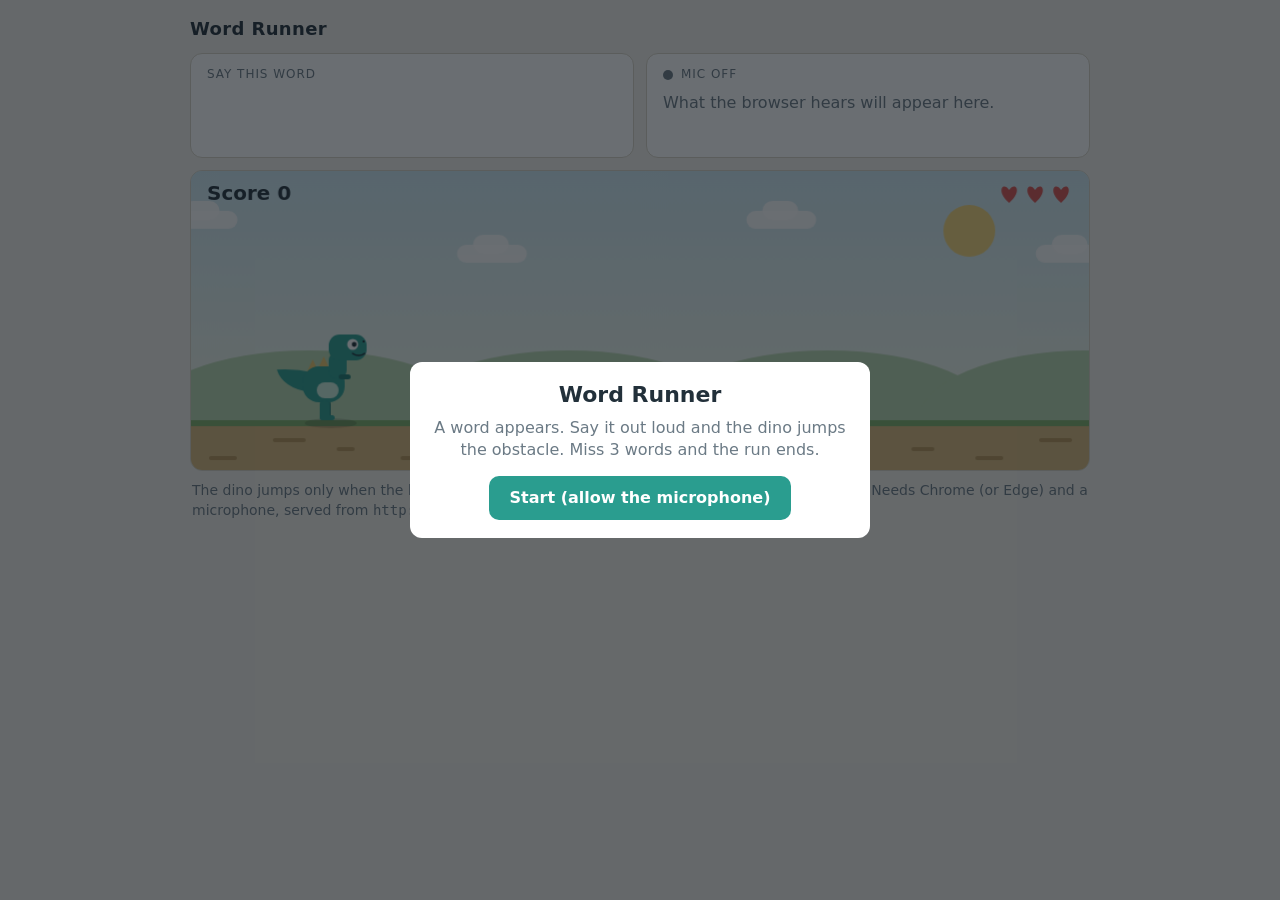
<file: word-runner/index.html>
<!DOCTYPE html>
<html lang="en">
<head>
<meta charset="utf-8">
<meta name="viewport" content="width=device-width, initial-scale=1">
<title>Word Runner</title>
<script>
/* ====================================================================
   EDIT YOUR WORDS HERE. Lowercase, one entry per word (short phrases
   like "ice cream" also work). Avoid words the recogniser writes as
   digits or symbols ("two" -> "2").
   ==================================================================== */
const WORDS = [
  "apple", "river", "yellow", "window", "thirty",
  "world", "girl", "three", "water", "little",
  "comfortable", "vegetable", "usually", "clothes", "village",
  "question", "schedule", "purple", "breakfast", "mountain"
];

/* Tuning */
const LIVES       = 3;    // hits allowed before game over
const START_SPEED = 200;  // px per second (about 4 s to say the first word)
const MAX_SPEED   = 340;
const SPEED_STEP  = 6;    // speed gained per obstacle cleared
</script>
<style>
  :root {
    --bg: #f4f1ea; --panel: #ffffff; --ink: #22303a; --muted: #6b7a85;
    --line: #d9d4c7; --accent: #2a9d8f; --good: #1f8a5b; --bad: #c8453a;
  }
  @media (prefers-color-scheme: dark) {
    :root {
      --bg: #151b20; --panel: #1e262d; --ink: #e8eef2; --muted: #93a3ae;
      --line: #33404a; --accent: #4fc3b3; --good: #5fd39a; --bad: #f0786c;
    }
  }
  * { box-sizing: border-box; }
  body {
    margin: 0; padding: 16px; background: var(--bg); color: var(--ink);
    font: 16px/1.4 system-ui, -apple-system, "Segoe UI", Roboto, sans-serif;
  }
  main { max-width: 900px; margin: 0 auto; }
  h1 { font-size: 18px; margin: 0 0 12px; letter-spacing: .02em; }
  .top { display: flex; gap: 12px; flex-wrap: wrap; margin-bottom: 12px; }
  .card {
    background: var(--panel); border: 1px solid var(--line);
    border-radius: 12px; padding: 12px 16px; flex: 1 1 260px; min-width: 0;
  }
  .label {
    font-size: 12px; text-transform: uppercase; letter-spacing: .08em;
    color: var(--muted); display: flex; align-items: center; gap: 8px;
  }
  #target {
    font-size: clamp(32px, 7vw, 54px); font-weight: 700; line-height: 1.15;
    overflow-wrap: anywhere; min-height: 1.15em;
  }
  #target.ok { color: var(--good); }
  #target.miss { color: var(--bad); }
  #heard {
    font-size: 20px; min-height: 56px; margin-top: 4px;
    overflow-wrap: anywhere;
  }
  #heard .interim { color: var(--muted); font-style: italic; }
  #heard .placeholder { color: var(--muted); font-size: 16px; }
  .dot {
    width: 10px; height: 10px; border-radius: 50%; background: var(--muted);
    display: inline-block;
  }
  .dot.on { background: var(--bad); animation: pulse 1.2s infinite; }
  @keyframes pulse { 50% { opacity: .35; } }
  .stage {
    position: relative; border: 1px solid var(--line); border-radius: 12px;
    overflow: hidden; background: #dff1f5;
  }
  canvas { display: block; width: 100%; height: auto; }
  .overlay {
    position: fixed; inset: 0; z-index: 10; display: flex; align-items: center;
    justify-content: center; padding: 16px; background: rgba(15, 22, 28, .62);
    overflow: auto;
  }
  .overlay[hidden] { display: none; }
  .box {
    background: var(--panel); color: var(--ink); border-radius: 12px;
    padding: 18px 22px; max-width: 460px; width: 100%; text-align: center;
    max-height: 100%; overflow: auto;
  }
  .box h2 { margin: 0 0 6px; font-size: 22px; }
  .box p { margin: 6px 0; color: var(--muted); }
  .box .big { font-size: 18px; color: var(--ink); }
  button {
    font: inherit; font-weight: 600; cursor: pointer; border-radius: 10px;
    border: 1px solid transparent; padding: 10px 20px; margin: 8px 4px 0;
    background: var(--accent); color: #fff;
  }
  button.ghost {
    background: transparent; color: var(--muted); border-color: var(--line);
    font-weight: 500;
  }
  table { width: 100%; border-collapse: collapse; margin: 10px 0 4px; }
  th, td { padding: 5px 8px; border-bottom: 1px solid var(--line); text-align: right; }
  th:first-child, td:first-child { text-align: left; }
  th { font-size: 12px; text-transform: uppercase; letter-spacing: .06em; color: var(--muted); font-weight: 600; }
  td:first-child { font-weight: 600; }
  .note { font-size: 14px; color: var(--muted); margin: 10px 2px 0; }
  .warn { color: var(--bad); font-size: 14px; margin-top: 8px; }
</style>
</head>
<body>
<main>
  <h1>Word Runner</h1>

  <div class="top">
    <div class="card">
      <div class="label">Say this word</div>
      <div id="target">&nbsp;</div>
    </div>
    <div class="card">
      <div class="label"><span class="dot" id="micDot"></span><span id="micText">Mic off</span></div>
      <div id="heard"><span class="placeholder">What the browser hears will appear here.</span></div>
    </div>
  </div>

  <div class="stage">
    <canvas id="game" width="900" height="300"></canvas>
    <div class="overlay" id="overlay">
      <div class="box" id="box"></div>
    </div>
  </div>

  <p class="note">
    The dino jumps only when the browser hears the word above. Say it before the
    obstacle arrives. Needs Chrome (or Edge) and a microphone, served from
    <code>http://localhost</code>.
  </p>
</main>

<script>
(() => {
  'use strict';

  const $ = id => document.getElementById(id);
  const canvas = $('game'), ctx = canvas.getContext('2d');
  const W = canvas.width, H = canvas.height, GROUND = 250;
  const DINO_X = 110, GRAVITY = 2000, JUMP_V = -640;
  const STORE_KEY = 'wordRunner.misses';
  const DEBUG = new URLSearchParams(location.search).has('debug');

  const targetEl = $('target'), heardEl = $('heard');
  const micDot = $('micDot'), micText = $('micText');
  const overlay = $('overlay'), box = $('box');

  /* ---------------- persistent miss counts ---------------- */
  function loadMisses() {
    try { return JSON.parse(localStorage.getItem(STORE_KEY)) || {}; }
    catch (e) { return {}; }
  }
  function saveMisses() {
    try { localStorage.setItem(STORE_KEY, JSON.stringify(allMisses)); } catch (e) {}
  }
  let allMisses = loadMisses();

  /* ---------------- game state ---------------- */
  const g = {
    state: 'idle',          // idle | playing | over
    score: 0, lives: LIVES, speed: START_SPEED,
    target: '', armed: false, bag: [],
    obstacle: null, runMisses: {},
    dinoY: 0, dinoVy: 0, hurt: 0, phase: 0, scroll: 0, last: 0
  };

  function nextWord() {
    if (!g.bag.length) {
      g.bag = WORDS.slice().sort(() => Math.random() - 0.5);
      // avoid the same word twice in a row across reshuffles
      if (g.bag.length > 1 && g.bag[g.bag.length - 1] === g.target) g.bag.reverse();
    }
    g.target = g.bag.pop();
    g.armed = false;
    targetEl.textContent = g.target;
    targetEl.className = '';
    markTranscript();
    const kind = ['rock', 'crystal', 'stump'][Math.floor(Math.random() * 3)];
    const size = { rock: [44, 34], crystal: [36, 48], stump: [34, 42] }[kind];
    g.obstacle = { x: W + 60, w: size[0], h: size[1], kind, word: g.target };
  }

  function startRun() {
    Object.assign(g, {
      state: 'playing', score: 0, lives: LIVES, speed: START_SPEED,
      bag: [], runMisses: {}, dinoY: 0, dinoVy: 0, hurt: 0, target: ''
    });
    overlay.hidden = true;
    nextWord();
  }

  function onHeardTarget() {
    if (g.state !== 'playing' || g.armed) return;
    g.armed = true;
    targetEl.textContent = '✓ ' + g.target;
    targetEl.className = 'ok';
  }

  function onHit() {
    const w = g.target;
    g.runMisses[w] = (g.runMisses[w] || 0) + 1;
    allMisses[w] = (allMisses[w] || 0) + 1;
    saveMisses();
    g.lives--;
    g.hurt = 0.6;
    g.bag.unshift(w);               // missed words come back later this run
    if (g.lives <= 0) { gameOver(); return; }
    nextWord();
  }

  function gameOver() {
    g.state = 'over';
    g.obstacle = null;
    targetEl.textContent = g.target;
    targetEl.className = 'miss';
    stopListening();
    showGameOver();
  }

  /* ---------------- overlays ---------------- */
  function esc(s) {
    return String(s).replace(/[&<>"]/g, c => ({ '&': '&amp;', '<': '&lt;', '>': '&gt;', '"': '&quot;' }[c]));
  }

  function worstWords() {
    return WORDS
      .map(w => ({ w, all: allMisses[w] || 0, run: g.runMisses[w] || 0 }))
      .filter(r => r.all > 0)
      .sort((a, b) => b.all - a.all || b.run - a.run)
      .slice(0, 5);
  }

  function showStart(message) {
    const SR = window.SpeechRecognition || window.webkitSpeechRecognition;
    let html = '<h2>Word Runner</h2>';
    if (!SR) {
      html += '<p class="warn">This browser has no speech recognition. Open this page in Chrome or Edge on a computer.</p>';
    } else {
      html += '<p>A word appears. Say it out loud and the dino jumps the obstacle. ' +
              'Miss ' + LIVES + ' words and the run ends.</p>';
      if (location.protocol === 'file:') {
        html += '<p class="warn">You opened this as a file. Chrome will keep asking for the ' +
                'microphone. Serve it from http://localhost instead.</p>';
      }
      if (message) html += '<p class="warn">' + esc(message) + '</p>';
      html += '<button id="startBtn">Start (allow the microphone)</button>';
    }
    box.innerHTML = html;
    overlay.hidden = false;
    const b = $('startBtn');
    if (b) b.onclick = startListening;
  }

  function showGameOver() {
    const rows = worstWords();
    let html = '<h2>Game over</h2><p class="big">Obstacles cleared: <strong>' + g.score + '</strong></p>';
    if (rows.length) {
      html += '<table><tr><th>Worst words</th><th>This run</th><th>All time</th></tr>' +
        rows.map(r => '<tr><td>' + esc(r.w) + '</td><td>' + r.run + '</td><td>' + r.all + '</td></tr>').join('') +
        '</table>';
    } else {
      html += '<p>No misses recorded.</p>';
    }
    html += '<button id="againBtn">Play again</button>' +
            '<button id="resetBtn" class="ghost">Reset miss history</button>';
    box.innerHTML = html;
    overlay.hidden = false;
    $('againBtn').onclick = startListening;
    $('resetBtn').onclick = () => { allMisses = {}; saveMisses(); g.runMisses = {}; showGameOver(); };
  }

  /* ---------------- speech recognition ---------------- */
  let rec = null, wantListening = false, lastResults = null;
  let mark = { index: 0, words: 0 };   // speech before this point belongs to an earlier word

  const normalize = s => ' ' + String(s).toLowerCase().replace(/[‘’]/g, "'")
    .replace(/[^a-z0-9']+/g, ' ').trim() + ' ';
  const wordCount = s => { const t = s.trim(); return t ? t.split(/\s+/).length : 0; };

  function markTranscript() {
    if (!lastResults || !lastResults.length) { mark = { index: 0, words: 0 }; return; }
    const i = lastResults.length - 1, last = lastResults[i];
    mark = last.isFinal ? { index: i + 1, words: 0 }
                        : { index: i, words: wordCount(last[0].transcript) };
  }

  function setMic(on, text) {
    micDot.classList.toggle('on', on);
    micText.textContent = text;
  }

  function showHeard(finalText, interimText) {
    const tail = s => s.length > 90 ? '…' + s.slice(-90) : s;
    heardEl.textContent = '';
    const total = (finalText + ' ' + interimText).trim();
    if (!total) return;
    const room = 90 - interimText.length;
    const keepFinal = room > 0 ? finalText.slice(-room) : '';
    if (keepFinal) heardEl.append(document.createTextNode(keepFinal + ' '));
    if (interimText) {
      const sp = document.createElement('span');
      sp.className = 'interim';
      sp.textContent = tail(interimText);
      heardEl.append(sp);
    }
  }

  function buildRecognizer() {
    const SR = window.SpeechRecognition || window.webkitSpeechRecognition;
    const r = new SR();
    r.lang = 'en-US';
    r.continuous = true;
    r.interimResults = true;
    r.maxAlternatives = 1;

    r.onstart = () => {
      lastResults = null;
      mark = { index: 0, words: 0 };
      setMic(true, 'Listening');
      if (g.state !== 'playing') startRun();
    };

    r.onresult = e => {
      lastResults = e.results;
      let finalText = '', interimText = '', fresh = '';
      for (let i = 0; i < e.results.length; i++) {
        const t = e.results[i][0].transcript;
        if (e.results[i].isFinal) finalText += t + ' '; else interimText += t;
        if (i === mark.index) fresh += ' ' + t.trim().split(/\s+/).slice(mark.words).join(' ');
        else if (i > mark.index) fresh += ' ' + t;
      }
      showHeard(finalText.trim(), interimText.trim());
      if (g.state === 'playing' && !g.armed && normalize(fresh).includes(normalize(g.target))) {
        onHeardTarget();
      }
    };

    r.onerror = e => {
      if (e.error === 'no-speech' || e.error === 'aborted') return;   // onend restarts
      const msg = {
        'not-allowed': 'Microphone permission was blocked. Allow it from the icon in the address bar, then press Start.',
        'service-not-allowed': 'Speech recognition is not allowed on this page. Use Chrome on http://localhost.',
        'audio-capture': 'No microphone was found.',
        'network': 'Speech recognition needs an internet connection (Chrome sends audio to its speech service).'
      }[e.error] || ('Speech recognition error: ' + e.error);
      wantListening = false;
      if (g.state === 'playing') { g.state = 'idle'; g.obstacle = null; targetEl.innerHTML = '&nbsp;'; }
      showStart(msg);
    };

    r.onend = () => {
      if (wantListening) {
        setMic(false, 'Reconnecting mic…');
        setTimeout(() => { if (wantListening) { try { r.start(); } catch (err) {} } }, 200);
      } else {
        setMic(false, 'Mic off');
      }
    };
    return r;
  }

  function startListening() {
    if (!rec) rec = buildRecognizer();
    wantListening = true;
    g.state = 'idle';
    box.innerHTML = '<h2>Waiting for the microphone…</h2><p>Click "Allow" if Chrome asks.</p>';
    try { rec.start(); }
    catch (err) { rec.onstart(); }   // already running: go straight to the run
  }

  function stopListening() {
    wantListening = false;
    if (rec) { try { rec.stop(); } catch (err) {} }
  }

  /* ---------------- update ---------------- */
  function update(dt) {
    g.hurt = Math.max(0, g.hurt - dt);
    let worldSpeed = 60;                         // idle drift
    if (g.state === 'playing') {
      const o = g.obstacle;
      const dinoMid = DINO_X + 32;
      const dist = (o.x + o.w / 2) - dinoMid;    // centre to centre
      const jumpDist = g.speed * (-JUMP_V / GRAVITY);
      // once the word is heard, sprint to the obstacle instead of waiting
      worldSpeed = (g.armed && dist > jumpDist + 20) ? g.speed * 3 : g.speed;

      o.x -= worldSpeed * dt;

      if (g.armed && g.dinoY === 0 && g.dinoVy === 0 && dist <= jumpDist && dist > -o.w) {
        g.dinoVy = JUMP_V;
      }
      if (!g.armed && o.x < DINO_X + 54 && o.x + o.w > DINO_X + 12) {
        onHit();
      } else if (o.x + o.w < DINO_X) {
        g.score++;
        g.speed = Math.min(MAX_SPEED, g.speed + SPEED_STEP);
        nextWord();
      }
    }
    // jump physics
    if (g.dinoVy !== 0 || g.dinoY < 0) {
      g.dinoVy += GRAVITY * dt;
      g.dinoY += g.dinoVy * dt;
      if (g.dinoY >= 0) { g.dinoY = 0; g.dinoVy = 0; }
    }
    if (g.state !== 'over') {
      g.scroll += worldSpeed * dt;
      g.phase += worldSpeed * dt * 0.06;
    }
  }

  /* ---------------- drawing ---------------- */
  function rr(x, y, w, h, r) {
    ctx.beginPath();
    if (ctx.roundRect) ctx.roundRect(x, y, w, h, r); else ctx.rect(x, y, w, h);
    ctx.fill();
  }

  function drawBackground() {
    const sky = ctx.createLinearGradient(0, 0, 0, GROUND);
    sky.addColorStop(0, '#cfe9f3'); sky.addColorStop(1, '#f3f7ea');
    ctx.fillStyle = sky; ctx.fillRect(0, 0, W, GROUND);

    // sun
    ctx.fillStyle = '#f6d77a';
    ctx.beginPath(); ctx.arc(780, 60, 26, 0, Math.PI * 2); ctx.fill();

    // far hills
    ctx.fillStyle = '#b9d8b0';
    for (let i = -1; i < 5; i++) {
      const x = i * 260 - (g.scroll * 0.15) % 260;
      ctx.beginPath(); ctx.ellipse(x + 130, GROUND, 170, 70, 0, Math.PI, 0); ctx.fill();
    }
    // clouds
    ctx.fillStyle = 'rgba(255,255,255,.9)';
    for (let i = 0; i < 4; i++) {
      const x = ((i * 290 + 80 - g.scroll * 0.3) % (W + 160) + W + 160) % (W + 160) - 80;
      const y = 40 + (i % 2) * 34;
      rr(x, y, 70, 18, 9); rr(x + 16, y - 10, 36, 20, 10);
    }
    // ground
    ctx.fillStyle = '#d9b97c'; ctx.fillRect(0, GROUND, W, H - GROUND);
    ctx.fillStyle = '#7fb069'; ctx.fillRect(0, GROUND, W, 6);
    ctx.fillStyle = '#b89457';
    for (let i = 0; i < 16; i++) {
      const x = ((i * 64 - g.scroll) % (W + 64) + W + 64) % (W + 64) - 32;
      rr(x, GROUND + 18 + (i % 3) * 9, 18 + (i % 4) * 5, 4, 2);
    }
  }

  // Original character: a round teal dino with yellow back plates.
  function drawDino() {
    const air = g.dinoY < 0;
    const hurt = g.hurt > 0 && Math.floor(g.hurt * 12) % 2 === 0;
    const body = hurt ? '#e2675c' : '#2a9d8f';
    const dark = hurt ? '#b9483f' : '#1f7a70';
    const swing = air ? 5 : Math.sin(g.phase) * 7;
    const bob = air ? 0 : Math.abs(Math.sin(g.phase)) * 2;

    // shadow
    ctx.fillStyle = 'rgba(0,0,0,.15)';
    const sh = 1 + g.dinoY / 220;
    ctx.beginPath(); ctx.ellipse(DINO_X + 30, GROUND + 3, 26 * sh, 5 * sh, 0, 0, Math.PI * 2); ctx.fill();

    ctx.save();
    ctx.translate(DINO_X, GROUND + g.dinoY - bob);

    // far leg
    ctx.fillStyle = dark;
    rr(14 - swing, -18, 9, 18 + bob, 4);
    // tail
    ctx.fillStyle = body;
    ctx.beginPath();
    ctx.moveTo(10, -26); ctx.quadraticCurveTo(-18, -30, -24, -46 + swing * 0.4);
    ctx.quadraticCurveTo(-6, -50, 12, -46); ctx.fill();
    // back plates
    ctx.fillStyle = '#e9c46a';
    for (let i = 0; i < 3; i++) {
      const px = 6 + i * 11, py = -50 - i * 3;
      ctx.beginPath(); ctx.moveTo(px, py + 4); ctx.lineTo(px + 6, py - 9); ctx.lineTo(px + 12, py + 4); ctx.fill();
    }
    // body, neck, head
    ctx.fillStyle = body;
    rr(2, -52, 42, 36, 16);
    rr(28, -66, 18, 26, 8);
    rr(28, -84, 38, 26, 11);
    // belly
    ctx.fillStyle = '#c9ecd9';
    rr(16, -36, 22, 16, 8);
    // near leg and foot
    ctx.fillStyle = body;
    rr(26 + swing, -18, 10, 18 + bob, 4);
    rr(26 + swing, -5 + bob, 15, 5, 2.5);
    // arm
    ctx.fillStyle = dark;
    rr(38, -44, 12, 5, 2.5);
    // eye
    ctx.fillStyle = '#fff';
    ctx.beginPath(); ctx.arc(52, -74, 5.5, 0, Math.PI * 2); ctx.fill();
    ctx.fillStyle = '#1b2a33';
    ctx.beginPath(); ctx.arc(53.5, -74, 2.4, 0, Math.PI * 2); ctx.fill();
    // nostril and smile
    ctx.fillRect(62, -78, 2, 2);
    ctx.strokeStyle = '#1b2a33'; ctx.lineWidth = 1.5; ctx.lineCap = 'round';
    ctx.beginPath();
    if (hurt) { ctx.moveTo(52, -63); ctx.lineTo(63, -65); }
    else { ctx.moveTo(52, -65); ctx.quadraticCurveTo(58, -61, 64, -65); }
    ctx.stroke();
    ctx.restore();
  }

  function drawObstacle(o) {
    const x = o.x, y = GROUND;
    if (o.kind === 'rock') {
      ctx.fillStyle = '#8d99a6';
      ctx.beginPath();
      ctx.moveTo(x, y); ctx.lineTo(x + 5, y - o.h * 0.6); ctx.lineTo(x + o.w * 0.45, y - o.h);
      ctx.lineTo(x + o.w * 0.85, y - o.h * 0.7); ctx.lineTo(x + o.w, y); ctx.fill();
      ctx.fillStyle = '#a9b4bf';
      ctx.beginPath();
      ctx.moveTo(x + 8, y - o.h * 0.58); ctx.lineTo(x + o.w * 0.45, y - o.h + 4);
      ctx.lineTo(x + o.w * 0.5, y - o.h * 0.5); ctx.fill();
    } else if (o.kind === 'crystal') {
      ctx.fillStyle = '#8e6fd1';
      ctx.beginPath(); ctx.moveTo(x + 4, y); ctx.lineTo(x + o.w * 0.5, y - o.h); ctx.lineTo(x + o.w - 6, y); ctx.fill();
      ctx.fillStyle = '#b39ae6';
      ctx.beginPath(); ctx.moveTo(x, y); ctx.lineTo(x + 9, y - o.h * 0.55); ctx.lineTo(x + 18, y); ctx.fill();
      ctx.beginPath(); ctx.moveTo(x + o.w - 16, y); ctx.lineTo(x + o.w - 6, y - o.h * 0.65); ctx.lineTo(x + o.w, y); ctx.fill();
    } else {
      ctx.fillStyle = '#8a5a3c';
      rr(x + 3, y - o.h + 6, o.w - 6, o.h - 6, 3);
      ctx.fillStyle = '#c99a6b';
      ctx.beginPath(); ctx.ellipse(x + o.w / 2, y - o.h + 6, o.w / 2 - 3, 6, 0, 0, Math.PI * 2); ctx.fill();
      ctx.strokeStyle = '#8a5a3c'; ctx.lineWidth = 1.5;
      ctx.beginPath(); ctx.ellipse(x + o.w / 2, y - o.h + 6, o.w / 4 - 2, 2.5, 0, 0, Math.PI * 2); ctx.stroke();
    }
    // word tag above the obstacle
    ctx.font = '600 16px system-ui, sans-serif';
    const tw = ctx.measureText(o.word).width + 16;
    const tx = Math.min(W - tw - 6, Math.max(6, x + o.w / 2 - tw / 2));
    ctx.fillStyle = g.armed ? '#1f8a5b' : 'rgba(34,48,58,.85)';
    rr(tx, y - o.h - 34, tw, 24, 8);
    ctx.fillStyle = '#fff'; ctx.textBaseline = 'middle'; ctx.textAlign = 'left';
    ctx.fillText(o.word, tx + 8, y - o.h - 21);
  }

  function drawHud() {
    ctx.fillStyle = '#22303a';
    ctx.font = '700 20px system-ui, sans-serif';
    ctx.textBaseline = 'top'; ctx.textAlign = 'left';
    ctx.fillText('Score ' + g.score, 16, 14);
    for (let i = 0; i < LIVES; i++) {
      const x = W - 28 - i * 26, y = 24;
      ctx.fillStyle = i < g.lives ? '#d9534f' : 'rgba(34,48,58,.2)';
      ctx.beginPath();
      ctx.moveTo(x, y + 8);
      ctx.bezierCurveTo(x - 14, y - 4, x - 6, y - 14, x, y - 5);
      ctx.bezierCurveTo(x + 6, y - 14, x + 14, y - 4, x, y + 8);
      ctx.fill();
    }
    if (DEBUG) {
      ctx.fillStyle = '#22303a'; ctx.font = '12px system-ui, sans-serif';
      ctx.fillText('debug: Space = pretend the word was heard', 16, 40);
    }
  }

  function draw() {
    drawBackground();
    if (g.obstacle) drawObstacle(g.obstacle);
    drawDino();
    drawHud();
  }

  function frame(t) {
    const dt = Math.min(0.05, (t - g.last) / 1000 || 0);
    g.last = t;
    update(dt);
    draw();
    requestAnimationFrame(frame);
  }

  /* ---------------- boot ---------------- */
  if (DEBUG) {
    addEventListener('keydown', e => {
      if (e.code === 'Space') { e.preventDefault(); onHeardTarget(); }
    });
    window.__game = g;
  }
  showStart();
  requestAnimationFrame(frame);
})();
</script>
</body>
</html>
</file>
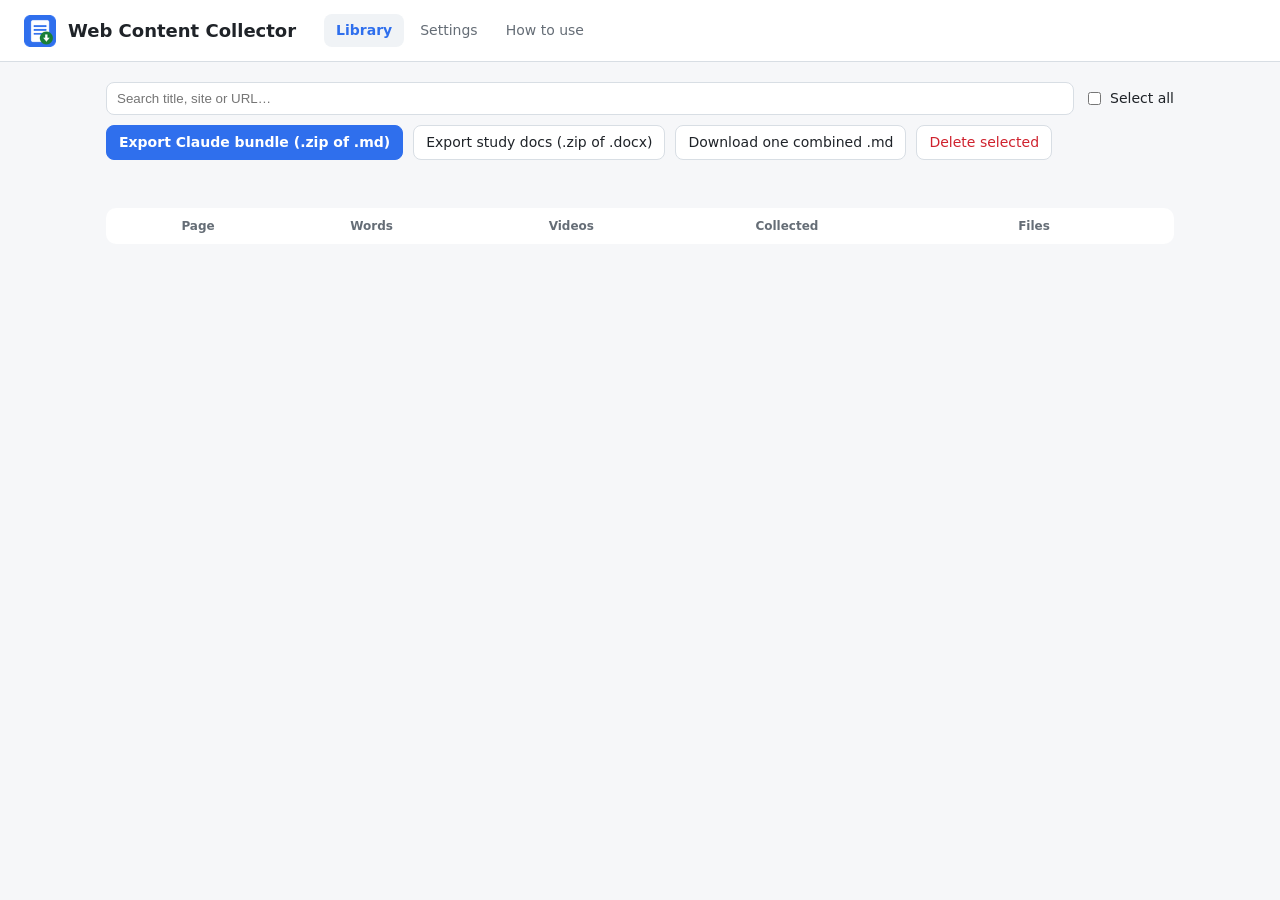
<file: extension/src/library/library.html>
<!doctype html>
<html lang="en">
  <head>
    <meta charset="utf-8" />
    <meta name="viewport" content="width=device-width, initial-scale=1" />
    <title>Web Content Collector · Library</title>
    <link rel="stylesheet" href="library.css" />
  </head>
  <body>
    <header class="top">
      <img src="../../icons/icon48.png" alt="" width="32" height="32" />
      <h1>Web Content Collector</h1>
      <nav>
        <button class="tab active" data-tab="library">Library</button>
        <button class="tab" data-tab="settings">Settings</button>
        <button class="tab" data-tab="help">How to use</button>
      </nav>
    </header>

    <main>
      <section id="tab-library" class="panel">
        <div class="toolbar">
          <input id="search" type="search" placeholder="Search title, site or URL…" />
          <label class="check"><input type="checkbox" id="selectAll" /> Select all</label>
        </div>
        <div class="toolbar actions">
          <button id="exportMd" class="primary">Export Claude bundle (.zip of .md)</button>
          <button id="exportDocx">Export study docs (.zip of .docx)</button>
          <button id="exportCombined">Download one combined .md</button>
          <button id="deleteSelected" class="danger">Delete selected</button>
        </div>
        <p id="libStatus" class="status" role="status" aria-live="polite"></p>
        <table class="pages">
          <thead>
            <tr><th></th><th>Page</th><th>Words</th><th>Videos</th><th>Collected</th><th>Files</th></tr>
          </thead>
          <tbody id="rows"></tbody>
        </table>
        <p id="empty" class="empty" hidden>No pages yet. Open any page, click the extension icon and choose <b>Collect this page</b> — or switch on auto-collect.</p>
      </section>

      <section id="tab-settings" class="panel" hidden>
        <form id="settingsForm">
          <fieldset>
            <legend>Collecting</legend>
            <label>Download folder (inside your Downloads folder) <input name="folder" type="text" /></label>
            <label>Capture
              <select name="scope">
                <option value="main">Main content (skips menus, ads, footers)</option>
                <option value="full">Entire page</option>
              </select>
            </label>
            <label class="check"><input name="includeHidden" type="checkbox" /> Include hidden/collapsed content (tabs, accordions)</label>
            <label class="check"><input name="docxImages" type="checkbox" /> Embed images in study documents</label>
          </fieldset>
          <fieldset>
            <legend>Auto-collect</legend>
            <label class="check"><input name="autoCollect" type="checkbox" /> Enable auto-collect</label>
            <label>Which sites
              <select name="autoScope">
                <option value="allowlist">Only sites in the list below</option>
                <option value="all">All sites (except the block list)</option>
              </select>
            </label>
            <label>Auto-collect these sites (one domain per line; subdomains included)
              <textarea name="allowlist" rows="4" placeholder="wikipedia.org&#10;developer.mozilla.org"></textarea>
            </label>
            <label>Never collect these sites
              <textarea name="blocklist" rows="4"></textarea>
            </label>
            <div class="grid2">
              <label>Wait after page load (seconds) <input name="autoDelaySec" type="number" min="0" max="60" /></label>
              <label>Minimum words to save <input name="autoMinWords" type="number" min="0" /></label>
            </div>
            <label class="check"><input name="autoDownloadMd" type="checkbox" /> Also download a .md file for every auto-collected page</label>
          </fieldset>
          <fieldset>
            <legend>Recreate-webpage kit</legend>
            <label class="check"><input name="kit.includeScripts" type="checkbox" /> Download JavaScript files</label>
            <label class="check"><input name="kit.screenshot" type="checkbox" /> Include a screenshot</label>
            <label class="check"><input name="kit.autoScroll" type="checkbox" /> Scroll the page first to load lazy images</label>
            <div class="grid2">
              <label>Max assets <input name="kit.maxAssets" type="number" min="10" max="5000" /></label>
              <label>Max total size (MB) <input name="kit.maxTotalMB" type="number" min="10" max="2000" /></label>
            </div>
          </fieldset>
          <button type="submit" class="primary">Save settings</button>
          <span id="saved" class="status"></span>
        </form>
      </section>

      <section id="tab-help" class="panel help" hidden>
        <h2>Outputs</h2>
        <ul>
          <li><b>Markdown (.md)</b> — YAML front matter (source URL, author, dates, word count), an outline, the cleaned content, then tables of embedded videos, images and links. Upload it to Claude or a Claude Project as-is.</li>
          <li><b>Study document (.docx)</b> — cover page, overview, table of contents, learning objectives, the full content with images, key takeaways, key terms, video resources, review questions and space for notes. Opens in Word, Google Docs, LibreOffice and Pages.</li>
          <li><b>Site kit (.zip)</b> — offline copy of the page with local CSS/images/fonts/scripts, original snapshot, screenshot, design tokens (colors, typography, spacing, breakpoints, CSS variables), section and layout maps, asset manifest, all video links and a <code>RECREATE.md</code> guide with a ready-made prompt for Claude.</li>
        </ul>
        <h2>Embedded videos</h2>
        <p>Videos are detected from iframes, <code>&lt;video&gt;</code> tags, lazy-load placeholders (e.g. lite-youtube), Open Graph/Twitter tags and JSON-LD — YouTube, Vimeo, Loom, Wistia, Dailymotion, TikTok, Twitch, Bilibili, TED, Vidyard, Brightcove, Google Drive, direct video files and more. Every output lists both a watch URL and an embed URL.</p>
        <h2>Shortcuts</h2>
        <p><kbd>Alt</kbd>+<kbd>Shift</kbd>+<kbd>S</kbd> collect page · <kbd>Alt</kbd>+<kbd>Shift</kbd>+<kbd>K</kbd> site kit. Change them at <code>chrome://extensions/shortcuts</code>.</p>
        <h2>Tips</h2>
        <ul>
          <li>To avoid a "Save as" prompt for every file, turn off <i>Ask where to save each file</i> in Chrome's download settings.</li>
          <li>Use <b>Export Claude bundle</b> to hand Claude a whole research session at once: it includes an <code>index.md</code> catalog plus one file per page.</li>
          <li>Everything stays on your computer; nothing is sent to any server.</li>
        </ul>
      </section>
    </main>

    <script type="module" src="library.js"></script>
  </body>
</html>
</file>
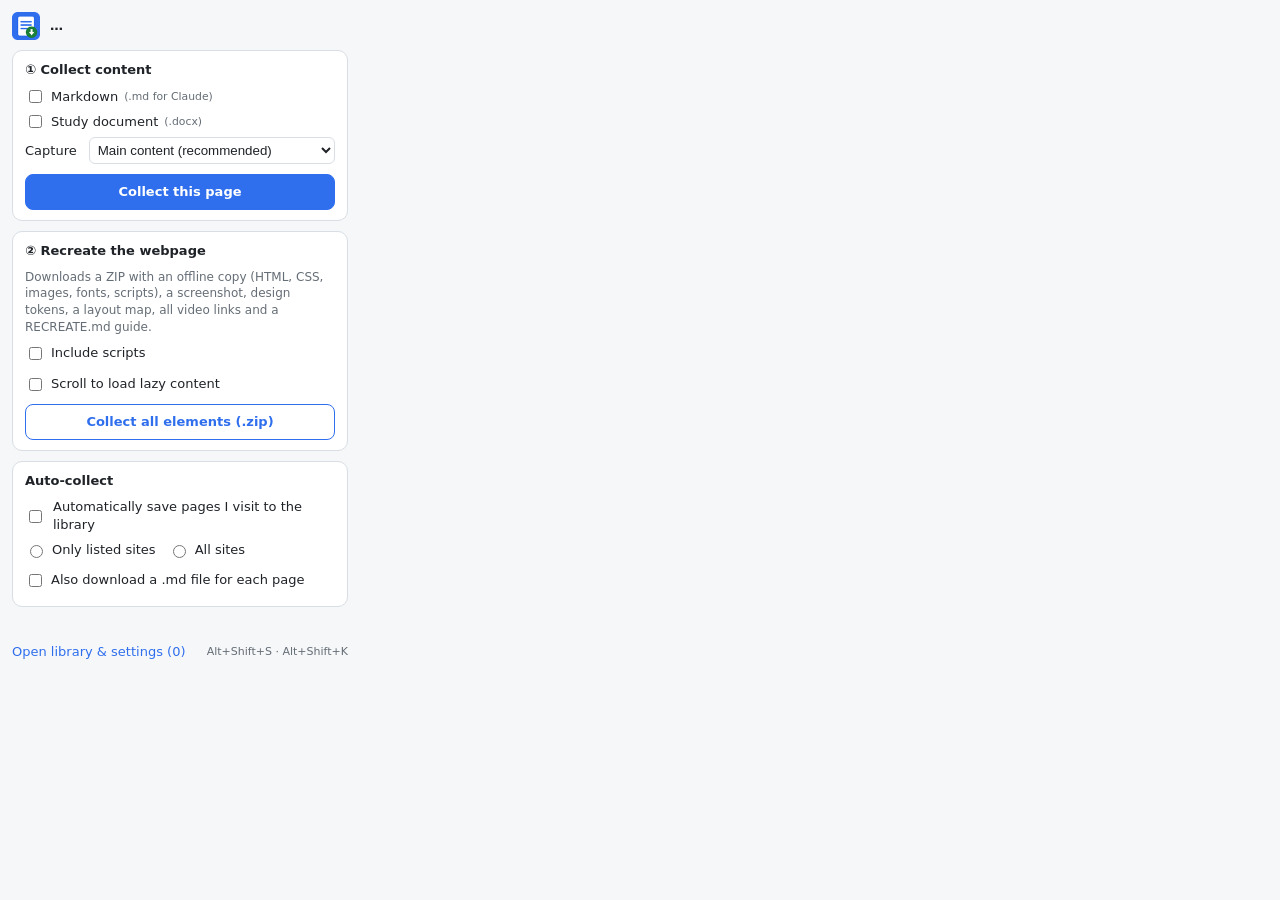
<file: extension/src/popup/popup.html>
<!doctype html>
<html lang="en">
  <head>
    <meta charset="utf-8" />
    <title>Web Content Collector</title>
    <link rel="stylesheet" href="popup.css" />
  </head>
  <body>
    <header>
      <img src="../../icons/icon48.png" alt="" width="28" height="28" />
      <div class="page">
        <div id="pageTitle" class="title">…</div>
        <div id="pageHost" class="host"></div>
      </div>
    </header>

    <section class="card">
      <h2>① Collect content</h2>
      <div class="row">
        <label class="check"><input type="checkbox" id="outMd" /> Markdown <small>(.md for Claude)</small></label>
      </div>
      <div class="row">
        <label class="check"><input type="checkbox" id="outDocx" /> Study document <small>(.docx)</small></label>
      </div>
      <div class="row">
        <label for="scope">Capture</label>
        <select id="scope">
          <option value="main">Main content (recommended)</option>
          <option value="full">Entire page</option>
        </select>
      </div>
      <button id="collectBtn" class="primary">Collect this page</button>
    </section>

    <section class="card">
      <h2>② Recreate the webpage</h2>
      <p class="hint">Downloads a ZIP with an offline copy (HTML, CSS, images, fonts, scripts), a screenshot, design tokens, a layout map, all video links and a RECREATE.md guide.</p>
      <div class="row">
        <label class="check"><input type="checkbox" id="kitScripts" /> Include scripts</label>
        <label class="check"><input type="checkbox" id="kitScroll" /> Scroll to load lazy content</label>
      </div>
      <button id="kitBtn" class="secondary">Collect all elements (.zip)</button>
    </section>

    <section class="card">
      <h2>Auto-collect</h2>
      <label class="switch">
        <input type="checkbox" id="autoToggle" />
        <span>Automatically save pages I visit to the library</span>
      </label>
      <div id="autoOptions">
        <div class="row">
          <label class="check"><input type="radio" name="autoScope" value="allowlist" /> Only listed sites</label>
          <label class="check"><input type="radio" name="autoScope" value="all" /> All sites</label>
        </div>
        <div class="row">
          <button id="siteBtn" class="link"></button>
        </div>
        <div class="row">
          <label class="check"><input type="checkbox" id="autoMd" /> Also download a .md file for each page</label>
        </div>
      </div>
    </section>

    <div id="status" class="status" role="status" aria-live="polite"></div>

    <footer>
      <button id="libraryBtn" class="link">Open library &amp; settings (<span id="count">0</span>)</button>
      <span class="keys">Alt+Shift+S · Alt+Shift+K</span>
    </footer>

    <script type="module" src="popup.js"></script>
  </body>
</html>
</file>
<file: extension/src/library/library.css>
:root {
  --bg: #f6f7f9; --card: #fff; --text: #1f2328; --muted: #656d76; --border: #d8dee4;
  --accent: #2f6fed; --danger: #cf222e; --ok: #1a7f37; --row: #f0f3f6;
}
@media (prefers-color-scheme: dark) {
  :root { --bg: #15171a; --card: #1f2227; --text: #e6edf3; --muted: #9198a1; --border: #353a42; --accent: #4c8dff; --danger: #ff7b72; --ok: #3fb950; --row: #262a30; }
}
* { box-sizing: border-box; }
body { margin: 0; background: var(--bg); color: var(--text); font: 14px/1.5 system-ui, -apple-system, "Segoe UI", Roboto, sans-serif; }
.top { display: flex; align-items: center; gap: 12px; padding: 14px 24px; background: var(--card); border-bottom: 1px solid var(--border); flex-wrap: wrap; }
.top h1 { font-size: 18px; margin: 0 16px 0 0; }
nav { display: flex; gap: 4px; }
main { max-width: 1100px; margin: 0 auto; padding: 20px 16px 60px; }
button { font: inherit; cursor: pointer; border-radius: 8px; border: 1px solid var(--border); background: var(--card); color: var(--text); padding: 6px 12px; }
button:disabled { opacity: .55; cursor: progress; }
button.primary { background: var(--accent); border-color: var(--accent); color: #fff; font-weight: 600; }
button.danger { color: var(--danger); }
button.tab { border: none; background: none; color: var(--muted); }
button.tab.active { color: var(--accent); font-weight: 600; background: var(--row); }
button.mini { padding: 2px 8px; font-size: 12px; }
.toolbar { display: flex; gap: 10px; align-items: center; flex-wrap: wrap; margin-bottom: 10px; }
.toolbar input[type=search] { flex: 1; min-width: 220px; padding: 8px 10px; border-radius: 8px; border: 1px solid var(--border); background: var(--card); color: var(--text); }
.check { display: inline-flex; gap: 6px; align-items: center; }
table.pages { width: 100%; border-collapse: collapse; background: var(--card); border: 1px solid var(--border); border-radius: 10px; overflow: hidden; }
.pages th, .pages td { text-align: left; padding: 8px 10px; border-bottom: 1px solid var(--border); vertical-align: top; }
.pages th { font-size: 12px; color: var(--muted); font-weight: 600; }
.pages tr:hover td { background: var(--row); }
.pages td.title a { color: var(--text); font-weight: 600; text-decoration: none; }
.pages td.title a:hover { text-decoration: underline; }
.pages .site { color: var(--muted); font-size: 12px; }
.pages .badge { font-size: 11px; color: #8250df; border: 1px solid #8250df; border-radius: 10px; padding: 0 6px; margin-left: 6px; }
.pages td.files { white-space: nowrap; }
.status { color: var(--muted); min-height: 20px; }
.status.ok { color: var(--ok); } .status.err { color: var(--danger); }
.empty { text-align: center; color: var(--muted); padding: 40px; }
fieldset { background: var(--card); border: 1px solid var(--border); border-radius: 10px; padding: 12px 16px 6px; margin: 0 0 16px; }
legend { font-weight: 600; padding: 0 6px; }
form label { display: block; margin-bottom: 10px; }
form label.check { display: flex; }
form input[type=text], form input[type=number], form select, form textarea { display: block; width: 100%; margin-top: 4px; padding: 6px 8px; border-radius: 6px; border: 1px solid var(--border); background: var(--bg); color: var(--text); font: inherit; }
.grid2 { display: grid; grid-template-columns: 1fr 1fr; gap: 12px; }
.help { background: var(--card); border: 1px solid var(--border); border-radius: 10px; padding: 8px 24px 16px; }
@media (max-width: 640px) {
  .pages th:nth-child(3), .pages td:nth-child(3), .pages th:nth-child(5), .pages td:nth-child(5) { display: none; }
  .grid2 { grid-template-columns: 1fr; }
}
</file>
<file: extension/src/popup/popup.css>
:root {
  --bg: #f6f7f9;
  --card: #ffffff;
  --text: #1f2328;
  --muted: #656d76;
  --border: #d8dee4;
  --accent: #2f6fed;
  --accent-text: #ffffff;
  --ok: #1a7f37;
  --err: #cf222e;
}
@media (prefers-color-scheme: dark) {
  :root {
    --bg: #15171a;
    --card: #1f2227;
    --text: #e6edf3;
    --muted: #9198a1;
    --border: #353a42;
    --accent: #4c8dff;
    --ok: #3fb950;
    --err: #ff7b72;
  }
}
* { box-sizing: border-box; }
body {
  margin: 0;
  width: 360px;
  padding: 12px;
  font: 13px/1.4 system-ui, -apple-system, "Segoe UI", Roboto, sans-serif;
  background: var(--bg);
  color: var(--text);
}
header { display: flex; gap: 10px; align-items: center; margin-bottom: 10px; }
.page { min-width: 0; }
.title { font-weight: 600; white-space: nowrap; overflow: hidden; text-overflow: ellipsis; }
.host { color: var(--muted); font-size: 12px; }
.card {
  background: var(--card);
  border: 1px solid var(--border);
  border-radius: 10px;
  padding: 10px 12px;
  margin-bottom: 10px;
}
h2 { font-size: 13px; margin: 0 0 8px; }
.row { display: flex; gap: 12px; align-items: center; margin-bottom: 6px; flex-wrap: wrap; }
.check { display: inline-flex; align-items: center; gap: 6px; cursor: pointer; }
small, .hint { color: var(--muted); }
.hint { margin: 0 0 8px; font-size: 12px; }
select { flex: 1; padding: 4px; border-radius: 6px; border: 1px solid var(--border); background: var(--card); color: var(--text); }
button { font: inherit; cursor: pointer; border-radius: 8px; }
button.primary, button.secondary {
  width: 100%;
  padding: 8px;
  margin-top: 4px;
  border: 1px solid var(--accent);
  font-weight: 600;
}
button.primary { background: var(--accent); color: var(--accent-text); }
button.secondary { background: transparent; color: var(--accent); }
button:disabled { opacity: 0.55; cursor: progress; }
button.link { background: none; border: none; padding: 0; color: var(--accent); text-align: left; }
.switch { display: flex; gap: 8px; align-items: center; cursor: pointer; margin-bottom: 6px; font-weight: 500; }
#autoOptions.off { opacity: 0.5; pointer-events: none; }
.status { min-height: 18px; margin: 4px 2px 8px; font-size: 12px; color: var(--muted); white-space: pre-line; }
.status.ok { color: var(--ok); }
.status.err { color: var(--err); }
footer { display: flex; justify-content: space-between; align-items: center; }
.keys { color: var(--muted); font-size: 11px; }
</file>
